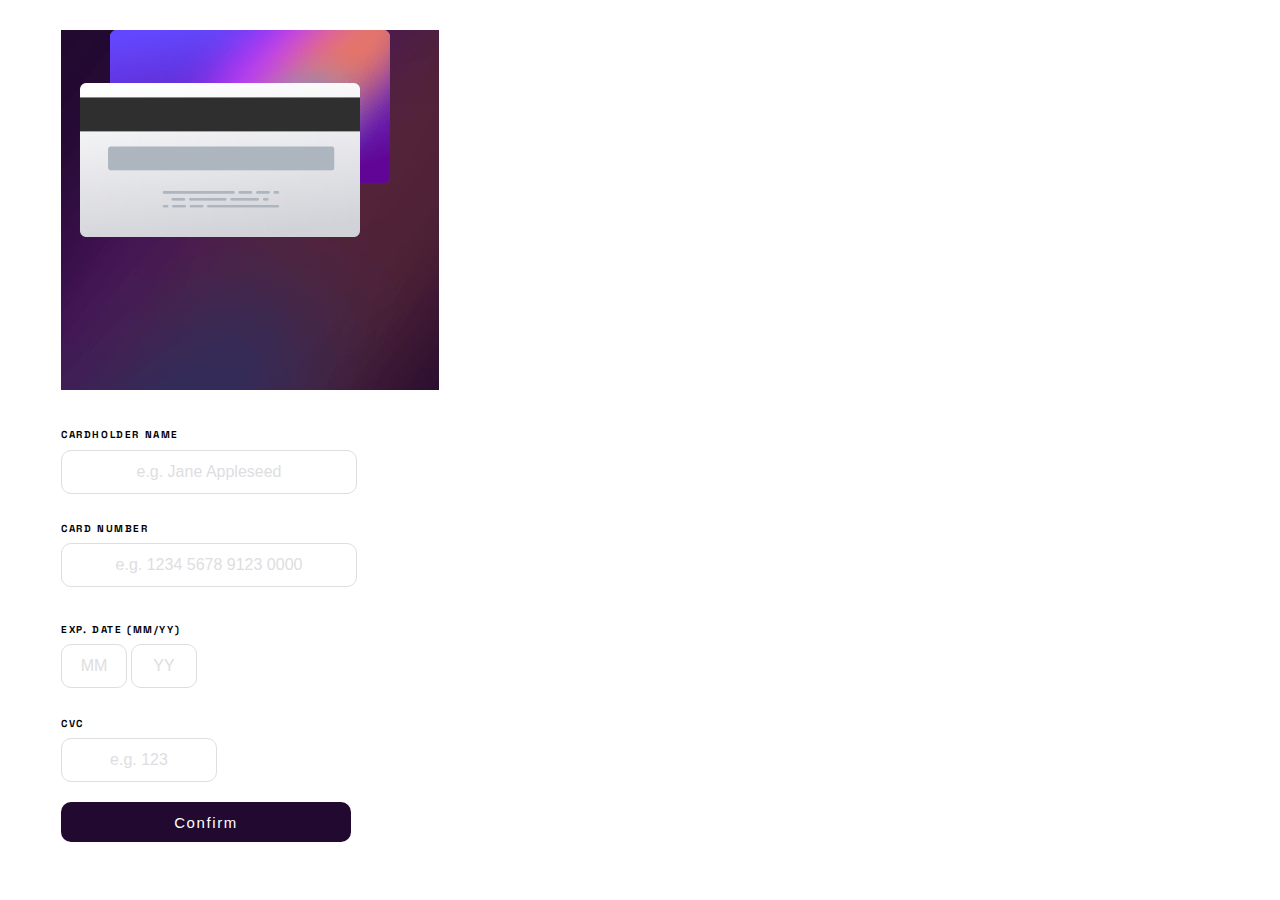
<file: index.html>
<!DOCTYPE html>
<html lang="en">
  <head>
    <meta charset="UTF-8" />
    <meta name="viewport" content="width=device-width, initial-scale=1.0" />
    <link rel="icon" type="image/png" sizes="32x32" href="./images/favicon-32x32.png" />
    <title>Del❤ | Interactive card details form</title>
    <link rel="stylesheet" href="style.css" />
    <link rel="preconnect" href="https://fonts.googleapis.com" />
    <link rel="preconnect" href="https://fonts.gstatic.com" crossorigin />
    <link href="https://fonts.googleapis.com/css2?family=Space+Grotesk:wght@500&display=swap" rel="stylesheet" />
    <script src="index.js" defer></script>
  </head>
  <body>
    <div class="container">
      <div class="cards">
        <img class="bg-card-front" src="images/bg-card-front.png" alt="" />
        <span class="card-num" id="card-num">0000 0000 0000 0000</span>
        <span class="card-name">Jane Appleseed</span>
        <span class="card-expire">00/00</span>
        <svg width="84" height="47" fill="none" xmlns="http://www.w3.org/2000/svg">
          <ellipse cx="23.478" cy="23.5" rx="23.478" ry="23.5" fill="#fff"/>
          <path d="M83.5 23.5c0 5.565-4.507 10.075-10.065 10.075-5.559 0-10.065-4.51-10.065-10.075 0-5.565 4.506-10.075 10.065-10.075 5.558 0 10.065 4.51 10.065 10.075Z" stroke="#fff"/>
        </svg>
        <img class="bg-card-back" src="images/bg-card-back.png" alt="" />
      </div>

      <div class="form">
        <h2>Cardholder Name</h2>
        <input type="text" id="input-card-name" placeholder="e.g. Jane Appleseed" required />
        <h2>Card Number</h2>
        <input type="text" placeholder="e.g. 1234 5678 9123 0000" maxlength="19" required />
        <p id="error-text"></p>
        <h2>Exp. Date (MM/YY)</h2>
        <input class="date" type="number" placeholder="MM" min="1" max="12" required />
        <input class="date" type="number" placeholder="YY" min="" required id="year-input"/>
        <div class="cvc">
          <h2>CVC</h2>
          <input type="number" placeholder="e.g. 123" maxlength="3" required />
        </div>
        <button onclick="handleConfirm()">Confirm</button>
      </div>
    </div>

    <div class="footer">
      Challenge by <a href="https://www.frontendmentor.io?ref=challenge" target="_blank">Frontend Mentor</a>.
      Coded by <a href="#">Del ♥</a>.
    </div>
  </body>
</html>
</file>
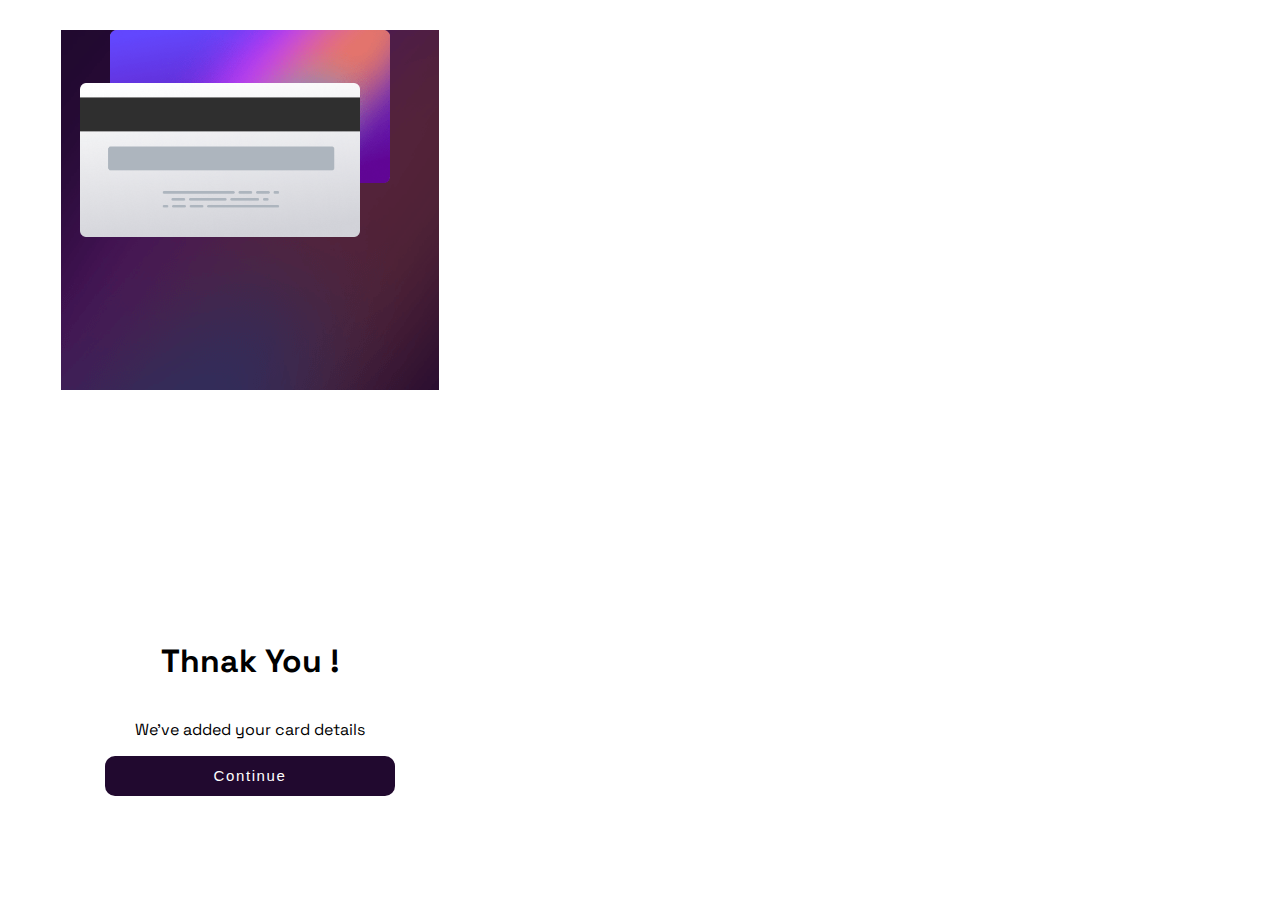
<file: success.html>
<!DOCTYPE html>
<html lang="en">
  <head>
    <meta charset="UTF-8" />
    <meta name="viewport" content="width=device-width, initial-scale=1.0" />
    <link
      rel="icon"
      type="image/png"
      sizes="32x32"
      href="./images/favicon-32x32.png"
    />
    <title>Del❤ | Interactive card details form</title>
    <link rel="stylesheet" href="style.css" />
    <link rel="preconnect" href="https://fonts.googleapis.com" />
    <link rel="preconnect" href="https://fonts.gstatic.com" crossorigin />
    <link
      href="https://fonts.googleapis.com/css2?family=Space+Grotesk:wght@500&display=swap"
      rel="stylesheet"
    />
    <link rel="stylesheet" href="success.css" />
    <script src="index.js"></script>
  </head>
  <body>
    <div class="container">
      <div class="cards">
        <img class="bg-card-front" src="images/bg-card-front.png" alt="" />
        <span class="card-num" id="card-num" onchange="updateCardName()"
          >0000 0000 0000 0000</span
        >
        <span class="card-name">Jane Appleseed</span>
        <span class="card-expire">00/00</span>
        <svg
          width="84"
          height="47"
          fill="none"
          xmlns="http://www.w3.org/2000/svg"
        >
          <ellipse cx="23.478" cy="23.5" rx="23.478" ry="23.5" fill="#fff" />
          <path
            d="M83.5 23.5c0 5.565-4.507 10.075-10.065 10.075-5.559 0-10.065-4.51-10.065-10.075 0-5.565 4.506-10.075 10.065-10.075 5.558 0 10.065 4.51 10.065 10.075Z"
            stroke="#fff"
          />
        </svg>
        <img class="bg-card-back" src="images/bg-card-back.png" alt="" />
      </div>

      <div class="thankyou">
        <svg
          width="80"
          height="80"
          fill="none"
          xmlns="http://www.w3.org/2000/svg"
        >
          <circle cx="40" cy="40" r="40" fill="url(#a)" />
          <path d="M28 39.92 36.08 48l16-16" stroke="#fff" stroke-width="3" />
          <defs>
            <linearGradient
              id="a"
              x1="-23.014"
              y1="11.507"
              x2="0"
              y2="91.507"
              gradientUnits="userSpaceOnUse"
            >
              <stop stop-color="#6348FE" />
              <stop offset="1" stop-color="#610595" />
            </linearGradient>
          </defs>
        </svg>

        <h1>Thnak You !</h1>
        <p class="description">We've added your card details</p>
        <button onclick="handleContinue()">Continue</button>
      </div>
    </div>

    <div class="footer">
      Challenge by
      <a href="https://www.frontendmentor.io?ref=challenge" target="_blank"
        >Frontend Mentor</a
      >. Coded by <a href="#">Del ♥</a>.
    </div>
  </body>
</html>
</file>
<file: style.css>
body {
  font-family: "Space Grotesk", sans-serif;
  margin: 0;
  overflow: hidden;
}

.container {
  margin-right: 200px;
  display: flex;
  justify-content: space-between;
}

.cards {
  background-image: url(images/bg-main-desktop.png);
  background-repeat: no-repeat;
  height: 680px;
}

.bg-card-front {
  width: 380px;
  position: relative;
  left: 200px;
  top: 100px;
}
.bg-card-back {
  width: 380px;
  position: relative;
  top: 350px;
  right: 100px;
}
.card-num {
  font-size: 22px;
  color: white;
  position: absolute;
  top: 230px;
  left: 230px;
  letter-spacing: 0.2em;
  transition: 0.6s;
}

@keyframes bounceIn {
  0% {
    transform: scale(0.5);
    opacity: 0;
  }
  60% {
    transform: scale(1.1);
    opacity: 1;
  }
  100% {
    transform: scale(1);
  }
}

.bounce-in {
  animation: bounceIn 0.6s ease-in-out;
}


.card-name {
  font-size: 13px;
  text-transform: uppercase;
  color: white;
  position: absolute;
  top: 280px;
  left: 230px;
  letter-spacing: 0.2em;
}
.card-expire {
  font-size: 13px;
  text-transform: uppercase;
  color: white;
  position: absolute;
  top: 280px;
  left: 500px;
  letter-spacing: 0.2em;
}
.cards svg {
  position: absolute;
  top: 120px;
  left: 230px;
}
h2 {
  text-transform: uppercase;
  letter-spacing: 0.1rem;
  font-size: 10px;
}

input {
  border: 1px solid hsl(270, 3%, 87%);
  border-radius: 10px;
  width: 290px;
  height: 40px;
  margin-bottom: 20px;
  color: black;
  text-align: center;
  font-size: 1rem;
}
::placeholder {
  color: hsl(270, 3%, 87%);
}
/* Chrome, Safari, Edge, Opera */
input::-webkit-outer-spin-button,
input::-webkit-inner-spin-button {
  -webkit-appearance: none;
  margin: 0;
}

/* Firefox */
input[type=number] {
  -moz-appearance: textfield;
}
.cvc input {
  width: 150px;
  text-align: center;
  font-size: 1rem;
}
button {
  width: 290px;
  height: 40px;
  border-radius: 10px;
  border: none;
  cursor: pointer;
  background-color: hsl(278, 68%, 11%);
  color: white;
  font-weight: 500;
  font-size: 15px;
  letter-spacing: 0.1rem;
}
.form {
  margin-top: 100px;
}
.date {
  width: 60px;
  text-align: center;
  font-size: 1rem;
}

@media screen and (max-width: 1283px) {
  body {
    overflow-x: hidden;
    overflow-y: scroll;
    margin: 0;
  }
  .container {
    padding: 0;
    margin: 0;
    width: 2780px;
    display: flex;
    align-items: center;
    flex-direction: column;
    width: 500px;
  }
  .cards {
    margin: 30px;
    height: 360px;
    width: 378px;
    display: flex;
    align-items: center;
    flex-direction: column;
  }
  .form {
    margin: 0;
    width: 378px;
  }

  .thankyou svg {
    visibility: hidden;
  }

  .bg-card-front {
    width: 280px;
    position: relative;
    left: 0px;
    top: 0px;
  }
  .bg-card-back {
    width: 280px;
    position: relative;
    top: -100px;
    right: 30px;
  }
  .card-num {
    visibility: hidden;
  }
  .card-name {
    visibility: hidden;
  }
  .card-expire {
    visibility: hidden;
  }
  .cards svg {
    visibility: hidden;
  }

  .footer {
    visibility: hidden;
  }
}
</file>
<file: success.css>
.thankyou {
    display: flex;
    flex-direction: column;
    align-items: center;
    margin-top: 200px;
}


.thankyou svg {
    position: absolute;
    top: 100px;
    left: 1135px;

}
</file>
